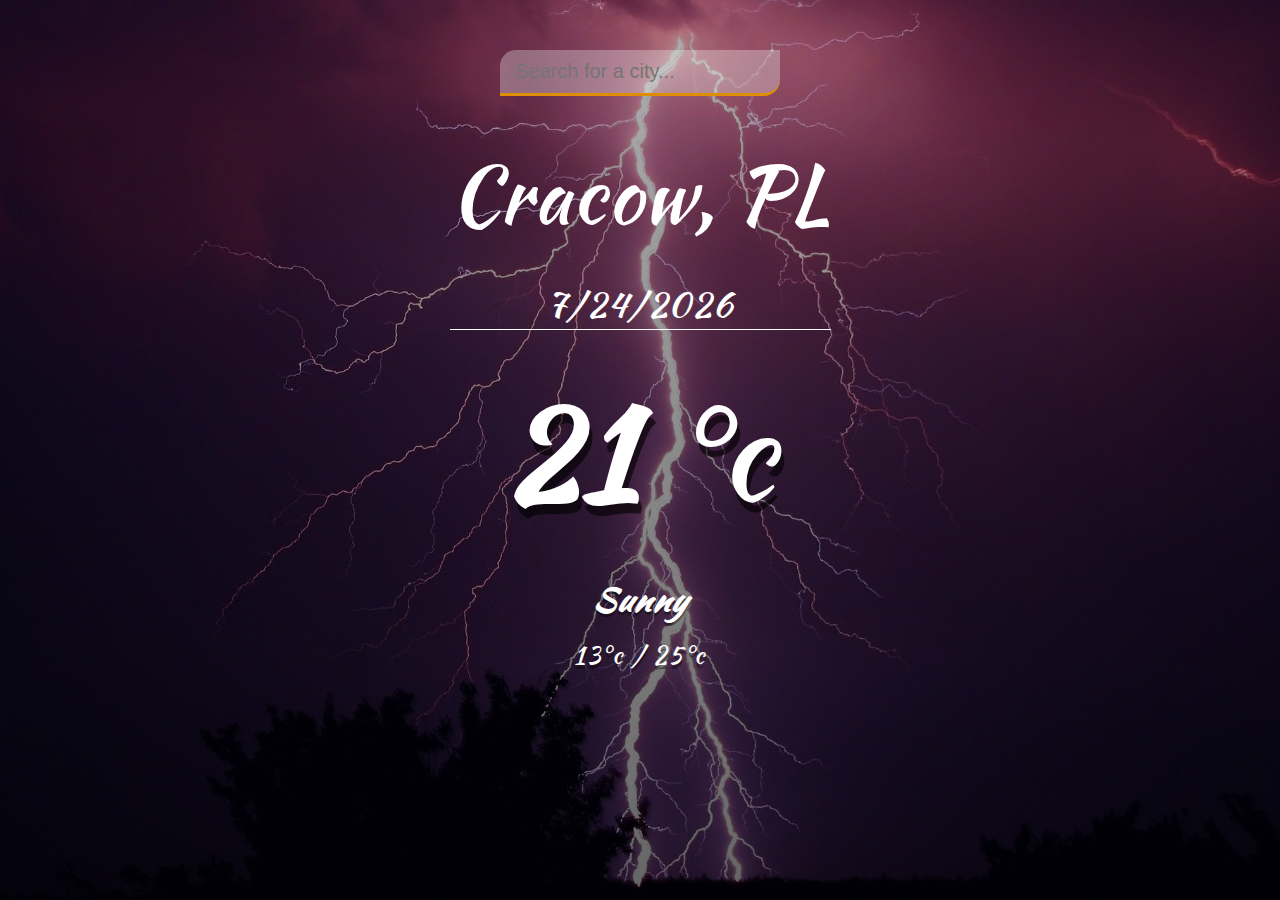
<file: index.html>
<!DOCTYPE html>
<html lang="en">
  <head>
    <meta charset="UTF-8" />
    <meta name="viewport" content="width=device-width, initial-scale=1.0" />
    <meta http-equiv="X-UA-Compatible" content="ie=edge" />
    <link rel="stylesheet" href="style.css" />
    <title>Weather App_JS</title>
    <link rel="shortcut icon" type="image/x-icon" href="/img/favicon.ico" />
  </head>

  <body>
    <div class="app-wrap">
      <div class="slideshow">
        <img src="img/thunder1.jpg" alt="thunder" />
        <img src="img/thunder2.jpg" alt="thunder" />
        <img src="img/thunder3.jpg" alt="thunder" />
        <img src="img/thunder4.jpg" alt="thunder" />
        <img src="img/cyclone.jpg" alt="cyclone" />
        <img src="img/mountains.jpg" alt="mountains" />
        <img src="img/summer.jpg" alt="summer" />
        <img src="img/sunflowers.jpg" alt="sunflowers" />
        <img src="img/sunrise.jpg" alt="sunflowers" />
        <img src="img/sun.jpg" alt="sunflowers" />
        <img src="img/beach_1.jpg" alt="sunflowers" />
        <img src="img/beach_2.jpg" alt="sunflowers" />
      </div>
      <header>
        <input
          type="text"
          autocomplete="off"
          class="search-box"
          placeholder="Search for a city..."
        />
      </header>
      <main>
        <section class="location">
          <div class="city">Cracow, PL</div>
          <div class="date"></div>
        </section>
        <div class="current">
          <div class="temp">21 <span>°c</span></div>
          <div class="weather">Sunny</div>
          <div class="hi-low">13°c / 25°c</div>
        </div>
      </main>
    </div>

    <script src="app.js"></script>
  </body>
</html>
</file>
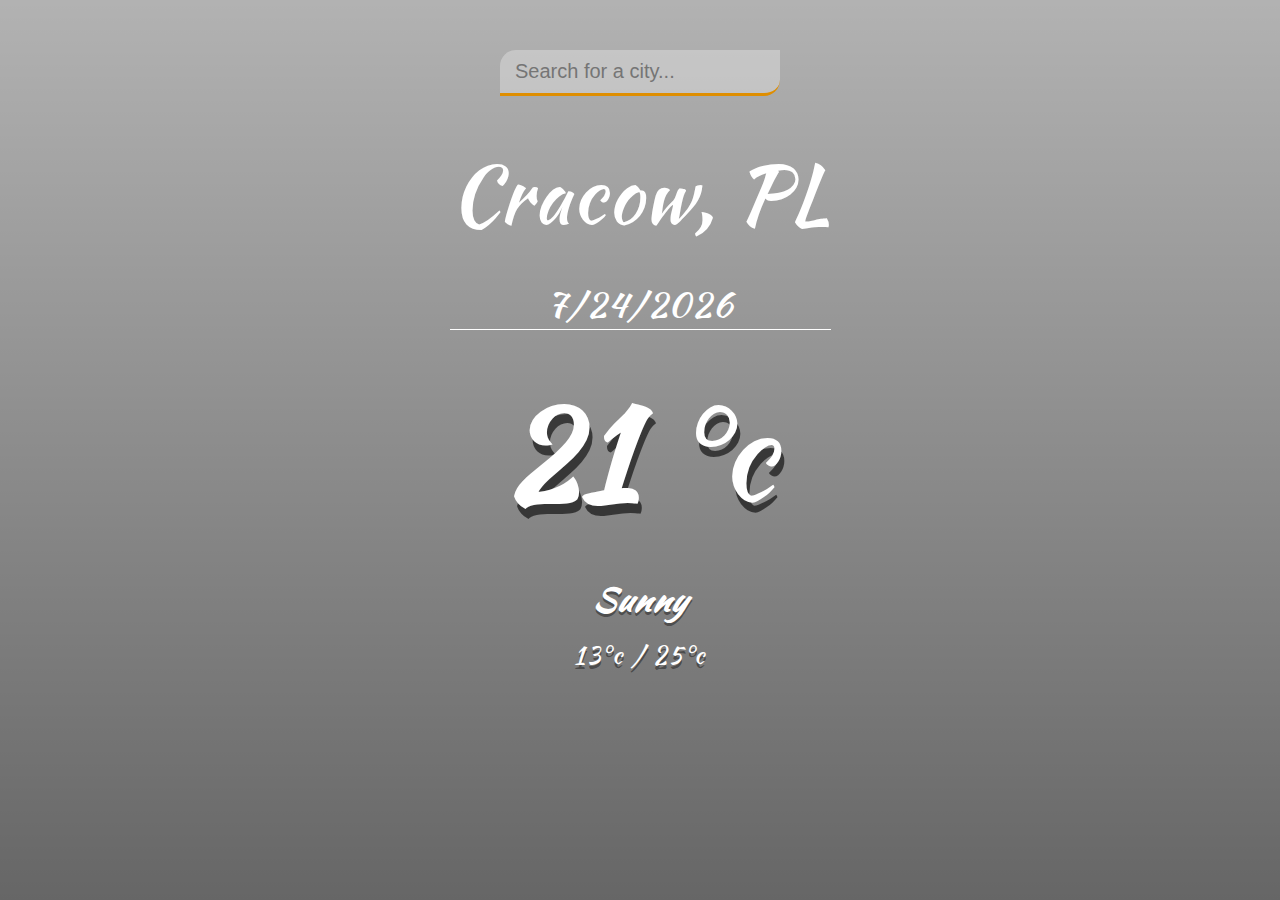
<file: idex.html>
<!DOCTYPE html>
<html lang="en">

<head>
    <meta charset="UTF-8">
    <meta name="viewport" content="width=device-width, initial-scale=1.0">
    <meta http-equiv="X-UA-Compatible" content="ie=edge">
    <link rel="stylesheet" href="style.css">
    <title>Weather App_JS</title>
</head>

<body>
    <div class="app-wrap">
        <header>
            <input type="text" autocomplete="off" class="search-box" placeholder="Search for a city...">
        </header>
        <main>
            <section class="location">
                <div class="city">Cracow, PL</div>
                <div class="date">Friday 9 May 2020</div>
            </section>
            <div class="current">
                <div class="temp">21 <span>°c</span></div>
                <div class="weather">Sunny</div>
                <div class="hi-low">13°c / 25°c</div>
            </div>
        </main>
    </div>


    <script src="app.js"></script>
</body>

</html>
</file>
<file: style.css>
@import url("https://fonts.googleapis.com/css2?family=Kaushan+Script&display=swap");

* {
  margin: 0;
  padding: 0;
  box-sizing: border-box;
}

body {
  font-family: "Kaushan Script", cursive;
  color: #ffffff;
}

.app-wrap {
  position: relative;
  display: flex;
  flex-direction: column;
  min-height: 100vh;
  letter-spacing: 0.1rem;
  background-image: linear-gradient(
    to bottom,
    rgba(0, 0, 0, 0.3),
    rgba(0, 0, 0, 0.6)
  );
}

.slideshow img {
  position: absolute;
  top: 0;
  left: 0;
  width: 100%; /* relative to nearest positioned ancestor and not nearest block-level ancestor - alternatively: width: 100vw; */
  height: 100%; /* relative to nearest positioned ancestor and not nearest block-level ancestor - alternatively: height: 100vh; */
  object-fit: cover;
  z-index: -1;
  /* filter: brightness(50%); */ /* 0% black, 100% original image, values > 100% are allowed for brighter than original image. */
  /* display: none; */
  opacity: 0;
  transition: opacity 1.3s ease-in-out;
}

header {
  display: flex;
  justify-content: center;
  align-items: center;
  padding: 50px 15px 15px;
}

header input {
  width: 100%;
  max-width: 280px;
  padding: 10px 15px;
  border: none;
  outline: none;
  background-color: rgba(255, 255, 255, 0.3);
  border-radius: 16px 0px 16px 0px;
  border-bottom: 3px solid #df8e00;
  font-size: 20px;
  font-weight: 300;
  transition: 0.3s ease-in-out;
}

header input:focus {
  background-color: rgba(255, 255, 255, 0.6);
}

main {
  flex: 1 1 100%;
  padding: 25px 25px 50px;
  display: flex;
  flex-direction: column;
  align-items: center;
  text-align: center;
}

.location .city {
  font-size: 5rem;
  font-weight: 500;
  margin-bottom: 5px;
}

.location .date {
  padding-top: 1.5rem;
  font-size: 2.1rem;
  border-bottom: 1px solid #fff;
}

.current .temp {
  font-size: 8rem;
  font-weight: 900;
  margin: 30px 0px;
  text-shadow: 3px 10px rgba(0, 0, 0, 0.6);
}

.current .temp span {
  font-weight: 500;
}

.current .weather {
  font-size: 2rem;
  font-weight: 700;
  font-style: italic;
  margin-bottom: 15px;
  text-shadow: 0px 3px rgba(0, 0, 0, 0.4);
}

.current .hi-low {
  font-size: 1.5rem;
  font-weight: 500;
  text-shadow: 0px 4px rgba(0, 0, 0, 0.4);
}
</file>
